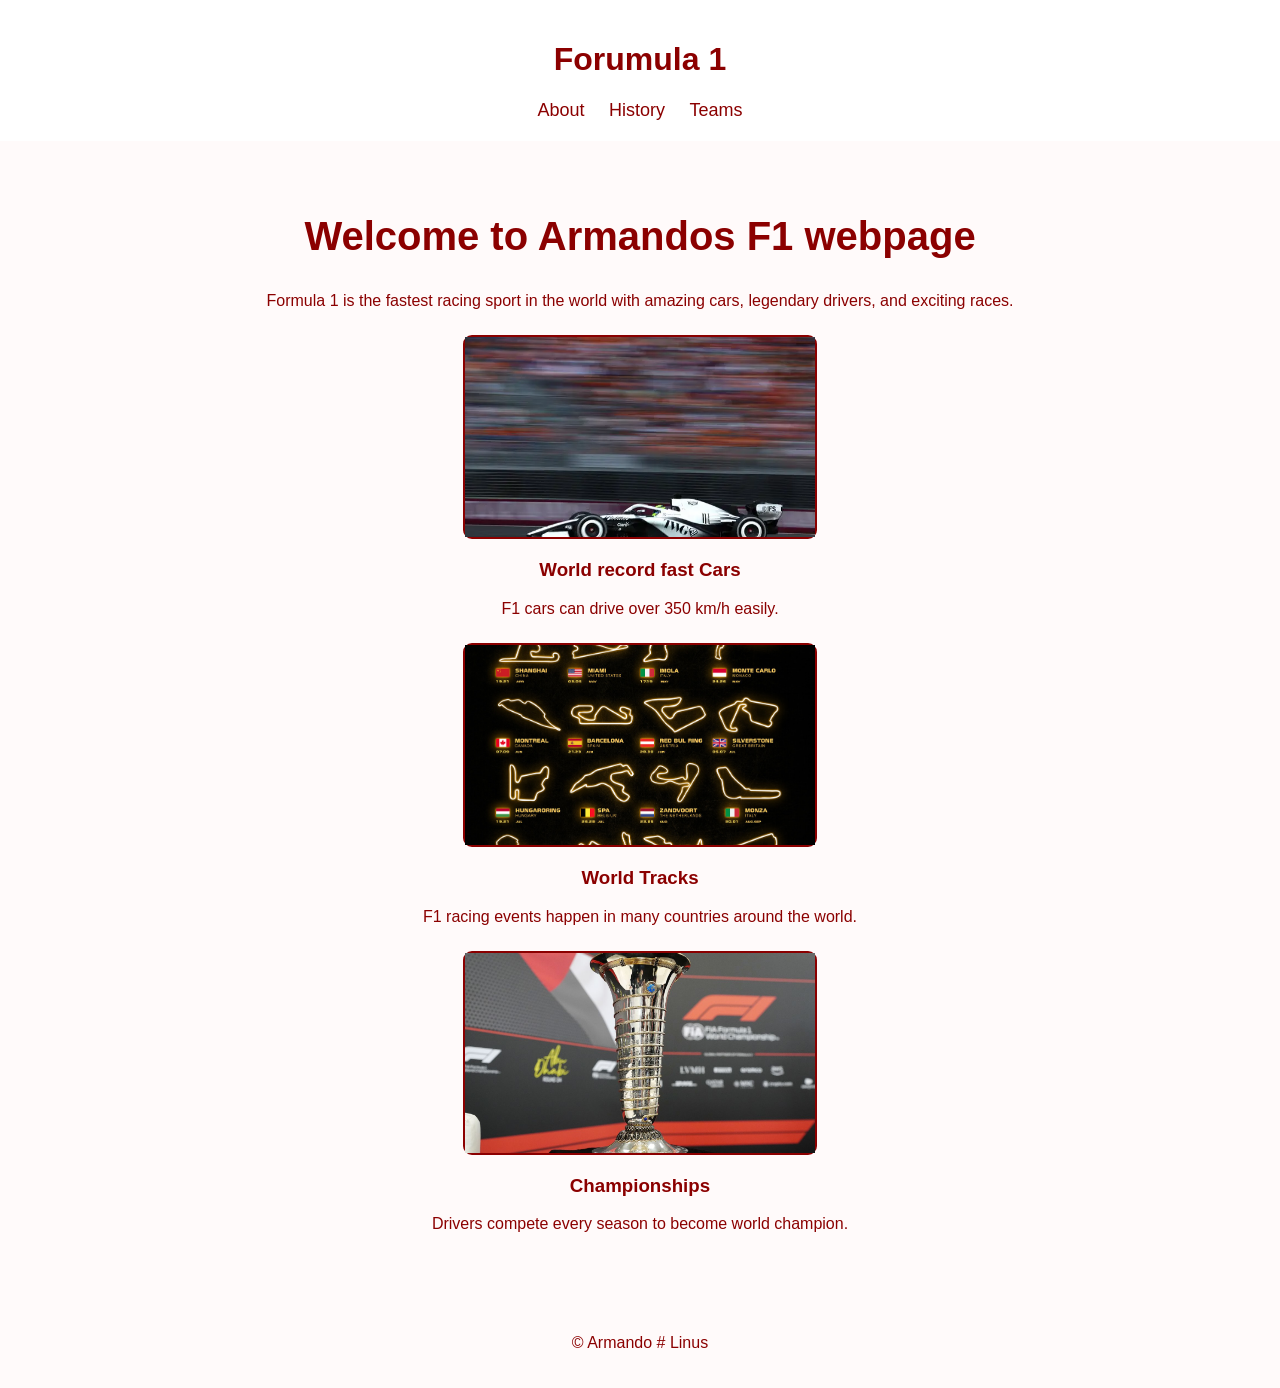
<file: index.html>
<!DOCTYPE html>
<html>
<head>
    <title>F1armando</title>
    <link rel="stylesheet" href="style.css">
</head>

<body>

<header>
    <h1>Forumula 1</h1>

    <nav>
        <a href="omoss.html">About</a>
        <a href="historia.html">History</a>
        <a href="lag.html">Teams</a>
    </nav>
</header>

<section class="page">
    <h2>Welcome to Armandos F1 webpage</h2>

    <p>
        Formula 1 is the fastest racing sport in the world with amazing cars,
        legendary drivers, and exciting races.
    </p>

    <div class="image"><img src="13sp-chinese-caddy-inyt-vchj-articleLarge.webp" alt=""></div>
    <h3>World record fast Cars</h3>
    <p>F1 cars can drive over 350 km/h easily.</p>

    <div class="image"><img src="212340.jpg" alt=""></div>
    <h3>World Tracks</h3>
    <p>F1 racing events happen in many countries around the world.</p>

    <div class="image"><img src="r1586122_1296x729_16-9.jpg" alt=""></div>
    <h3>Championships</h3>
    <p>Drivers compete every season to become world champion.</p>

</section>

<footer>
    <p>© Armando # Linus</p>
</footer>

</body>
</html>
</file>
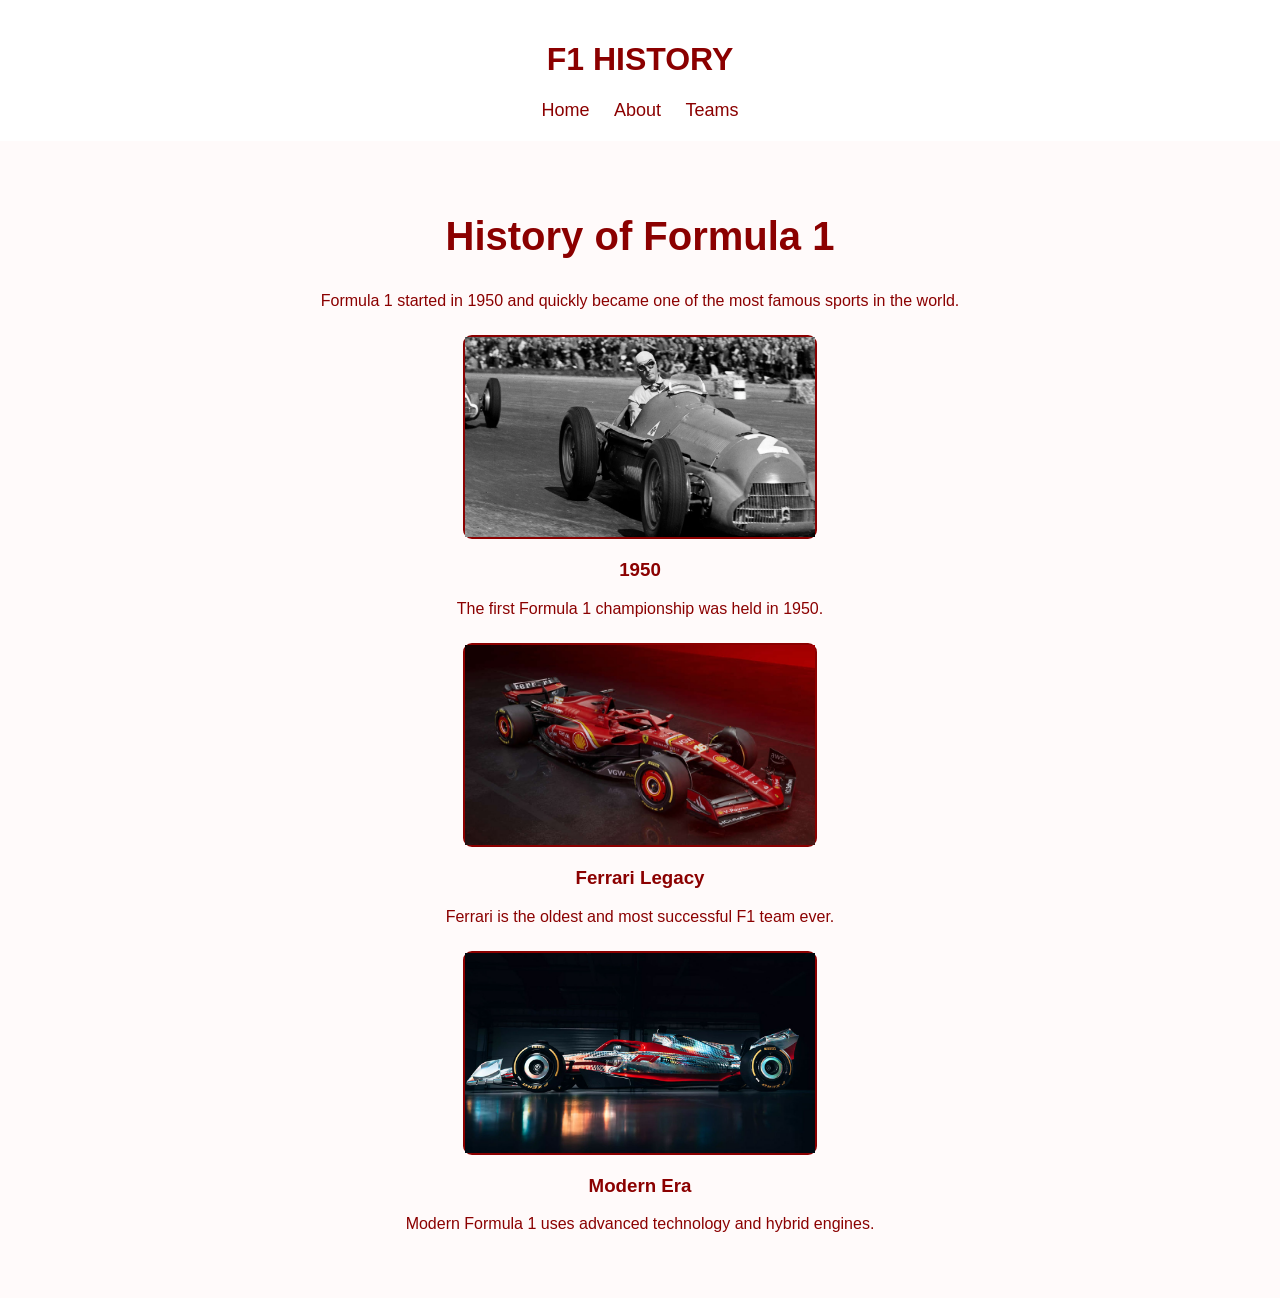
<file: historia.html>
<!DOCTYPE html>
<html>
<head>
    <title>F1 History</title>
    <link rel="stylesheet" href="style.css">
</head>

<body>

<header>
    <h1>F1 HISTORY</h1>

    <nav>
        <a href="index.html">Home</a>
        <a href="omoss.html">About</a>
        <a href="lag.html">Teams</a>
    </nav>
</header>

<section class="page">

    <h2>History of Formula 1</h2>

    <p>
        Formula 1 started in 1950 and quickly became one of the most famous sports in the world.
    </p>

    <div class="image"><img src="3592.webp" alt=""></div>
    <h3>1950</h3>
    <p>The first Formula 1 championship was held in 1950.</p>

    <div class="image"><img src="ferari1.jpg" alt=""></div>
    <h3>Ferrari Legacy</h3>
    <p>Ferrari is the oldest and most successful F1 team ever.</p>

    <div class="image"><img src="tech.jpg" alt=""></div>
    <h3>Modern Era</h3>
    <p>Modern Formula 1 uses advanced technology and hybrid engines.</p>

</section>

</body>
</html>
</file>
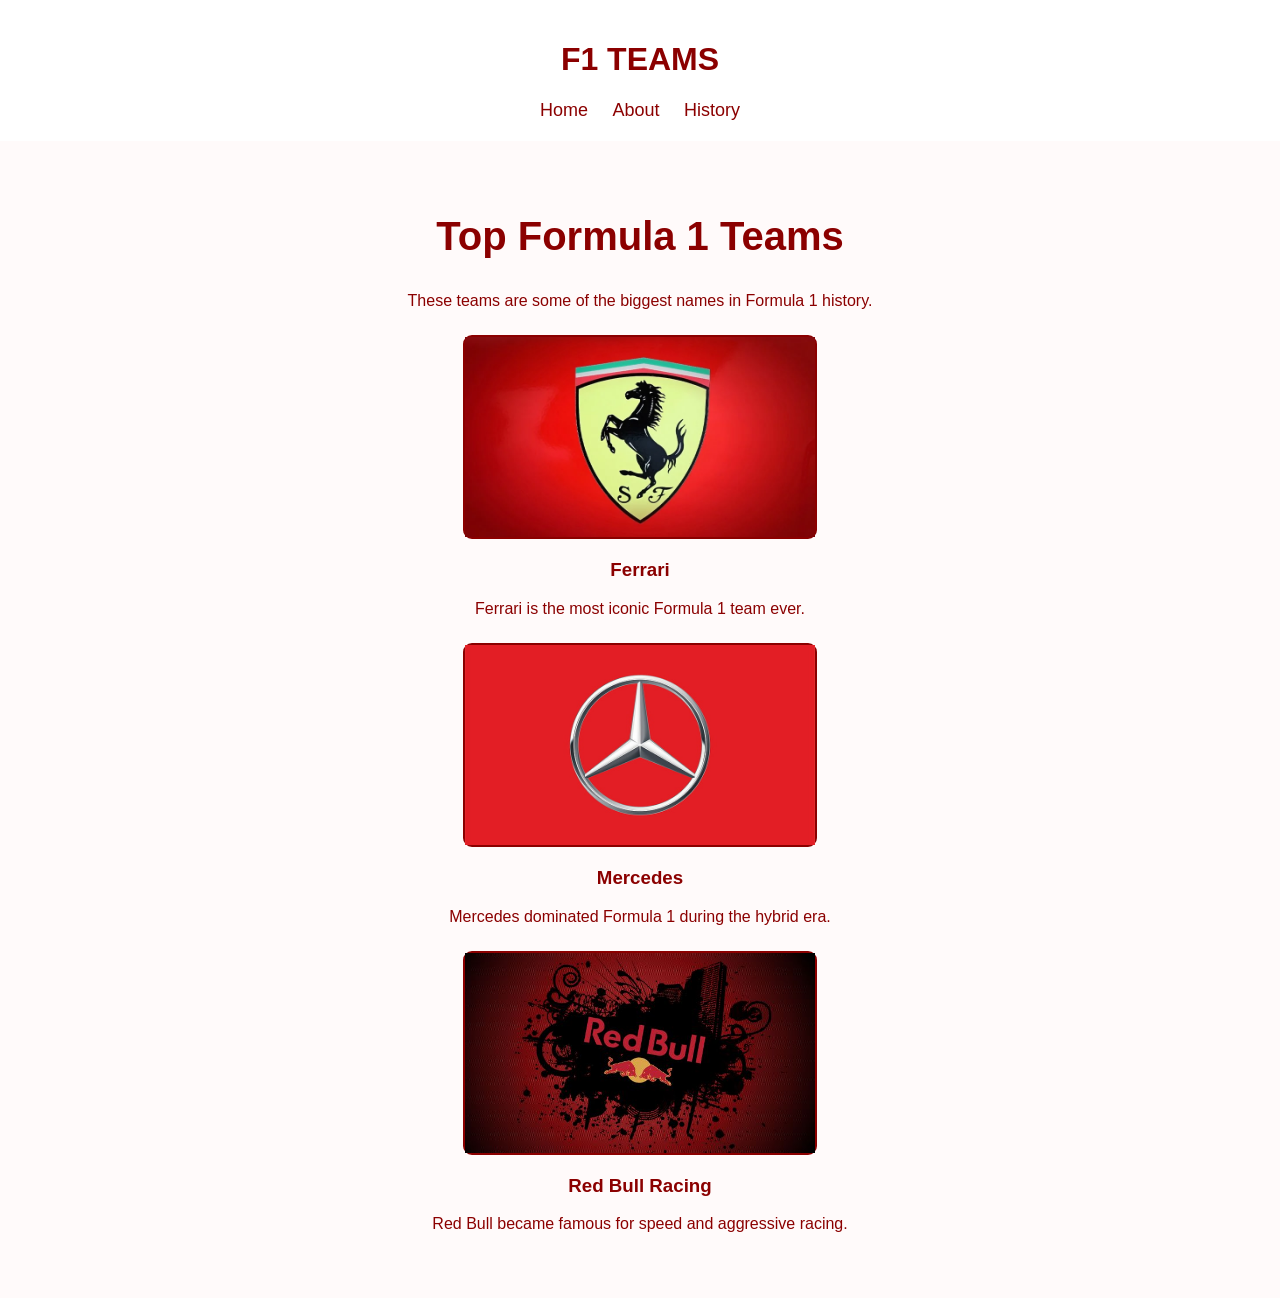
<file: lag.html>
<!DOCTYPE html>
<html>
<head>
    <title>F1 Teams</title>
    <link rel="stylesheet" href="style.css">
</head>

<body>

<header>
    <h1>F1 TEAMS</h1>

    <nav>
        <a href="index.html">Home</a>
        <a href="omoss.html">About</a>
        <a href="historia.html">History</a>
    </nav>
</header>

<section class="page">

    <h2>Top Formula 1 Teams</h2>

    <p>
        These teams are some of the biggest names in Formula 1 history.
    </p>

    <div class="image"><img src="Cover-Pixart_Ferrari.webp" alt=""></div>
    <h3>Ferrari</h3>
    <p>Ferrari is the most iconic Formula 1 team ever.</p>

    <div class="image"><img src="HD-wallpaper-mercedes-logo-mercedes-background-red.jpg" alt=""></div>
    <h3>Mercedes</h3>
    <p>Mercedes dominated Formula 1 during the hybrid era.</p>

    <div class="image"><img src="redbull.jpg" alt=""></div>
    <h3>Red Bull Racing</h3>
    <p>Red Bull became famous for speed and aggressive racing.</p>

</section>

</body>
</html>
</file>
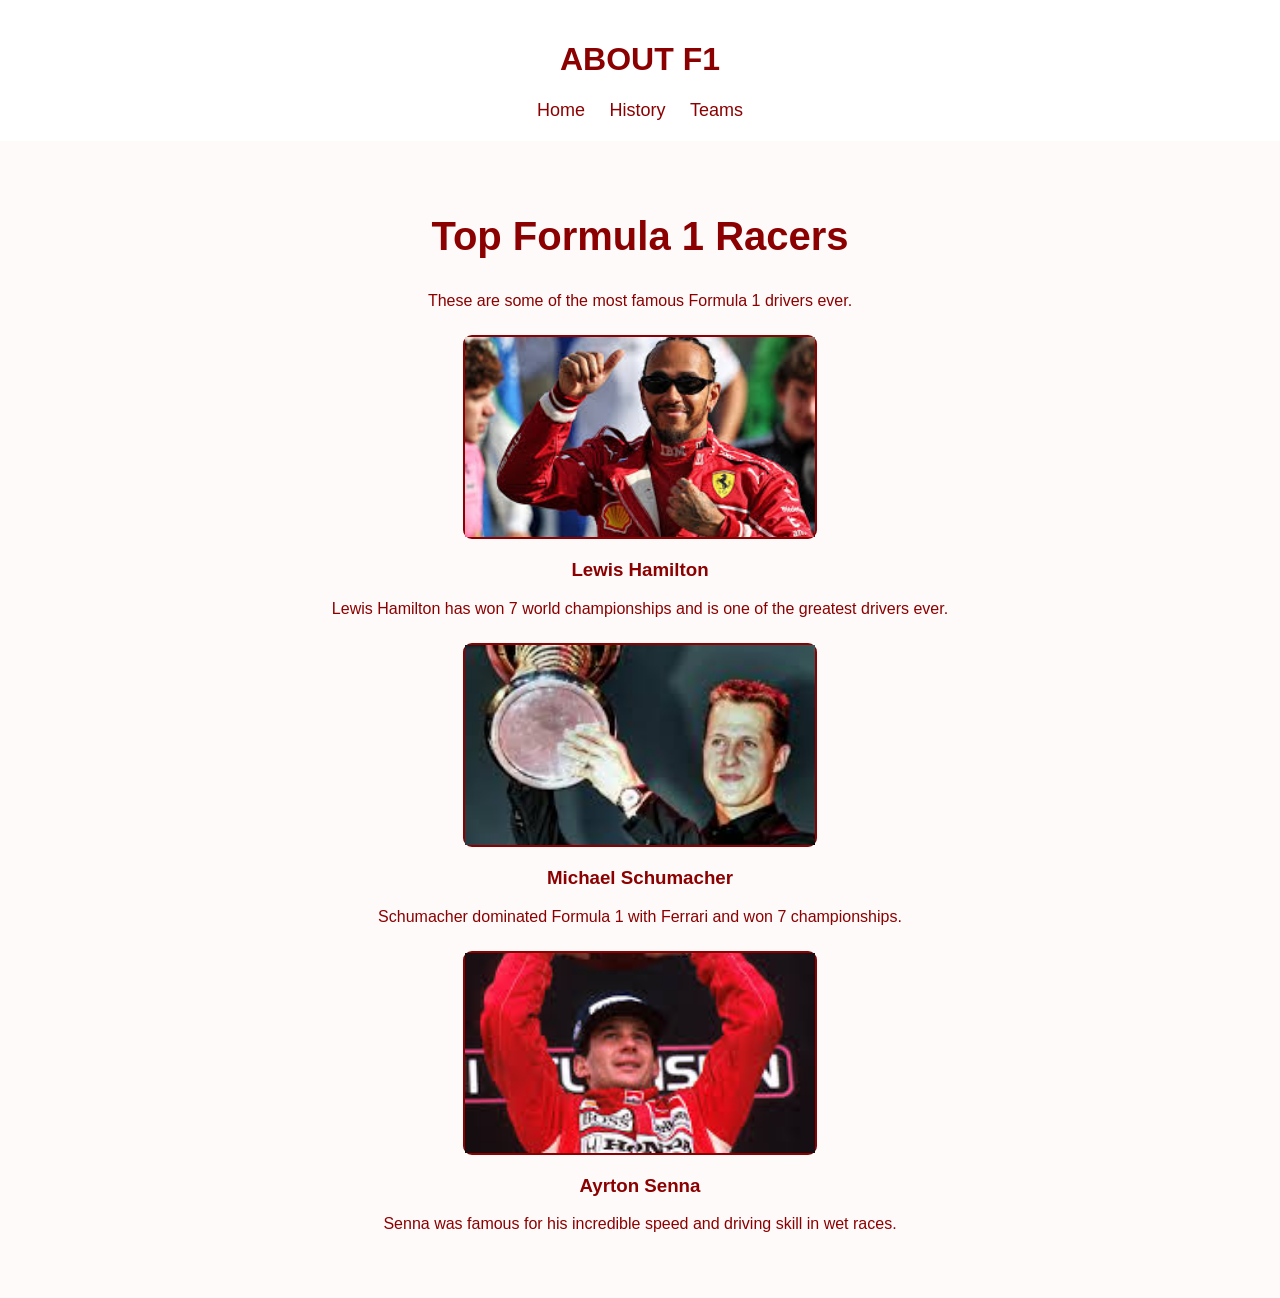
<file: omoss.html>
<!DOCTYPE html>
<html>
<head>
    <title>About F1</title>
    <link rel="stylesheet" href="style.css">
</head>

<body>

<header>
    <h1>ABOUT F1</h1>

    <nav>
        <a href="index.html">Home</a>
        <a href="historia.html">History</a>
        <a href="lag.html">Teams</a>
    </nav>
</header>

<section class="page">

    <h2>Top Formula 1 Racers</h2>

    <p>
        These are some of the most famous Formula 1 drivers ever.
    </p>

    <div class="image"><img src="lewis.jpg" alt=""></div>
    <h3>Lewis Hamilton</h3>
    <p>
        Lewis Hamilton has won 7 world championships and is one of the greatest drivers ever.
    </p>

    <div class="image"><img src="mi.jpg" alt=""></div>
    <h3>Michael Schumacher</h3>
    <p>
        Schumacher dominated Formula 1 with Ferrari and won 7 championships.
    </p>

    <div class="image"><img src="ayrton.jpg" alt=""></div>
    <h3>Ayrton Senna</h3>
    <p>
        Senna was famous for his incredible speed and driving skill in wet races.
    </p>

</section>

</body>
</html>
</file>
<file: style.css>
body {
    margin: 0;
    font-family: Arial;
    background: snow;
    color: darkred;
    text-align: center;
}



header {
    background: white;
    padding: 20px;
}

h1 {
    color: darkred;
}

nav {
    margin-top: 10px;
}

nav a {
    text-decoration: none;
    color: darkred;
    margin: 10px;
    font-size: 18px;
}


.page {
    padding: 40px 20px;
}

.page h2 {
    font-size: 40px;
}

.page p {
    width: 70%;
    margin: auto;
    margin-bottom: 25px;
}



.image {
    width: 350px;
    height: 200px;
    border: 2px dashed darkred;
    margin: 20px auto;
    line-height: 200px;
    font-size: 22px;
}

h3 {
    color: darkred;
}

footer {
    padding: 20px;
}
.image {
    width: 350px;
    height: 200px;
    margin: 20px auto;
    border: 2px solid darkred;
    border-radius: 9px;
}

.image img {
    width: 100%;
    height: 100%;
    object-fit: cover;
}
</file>
